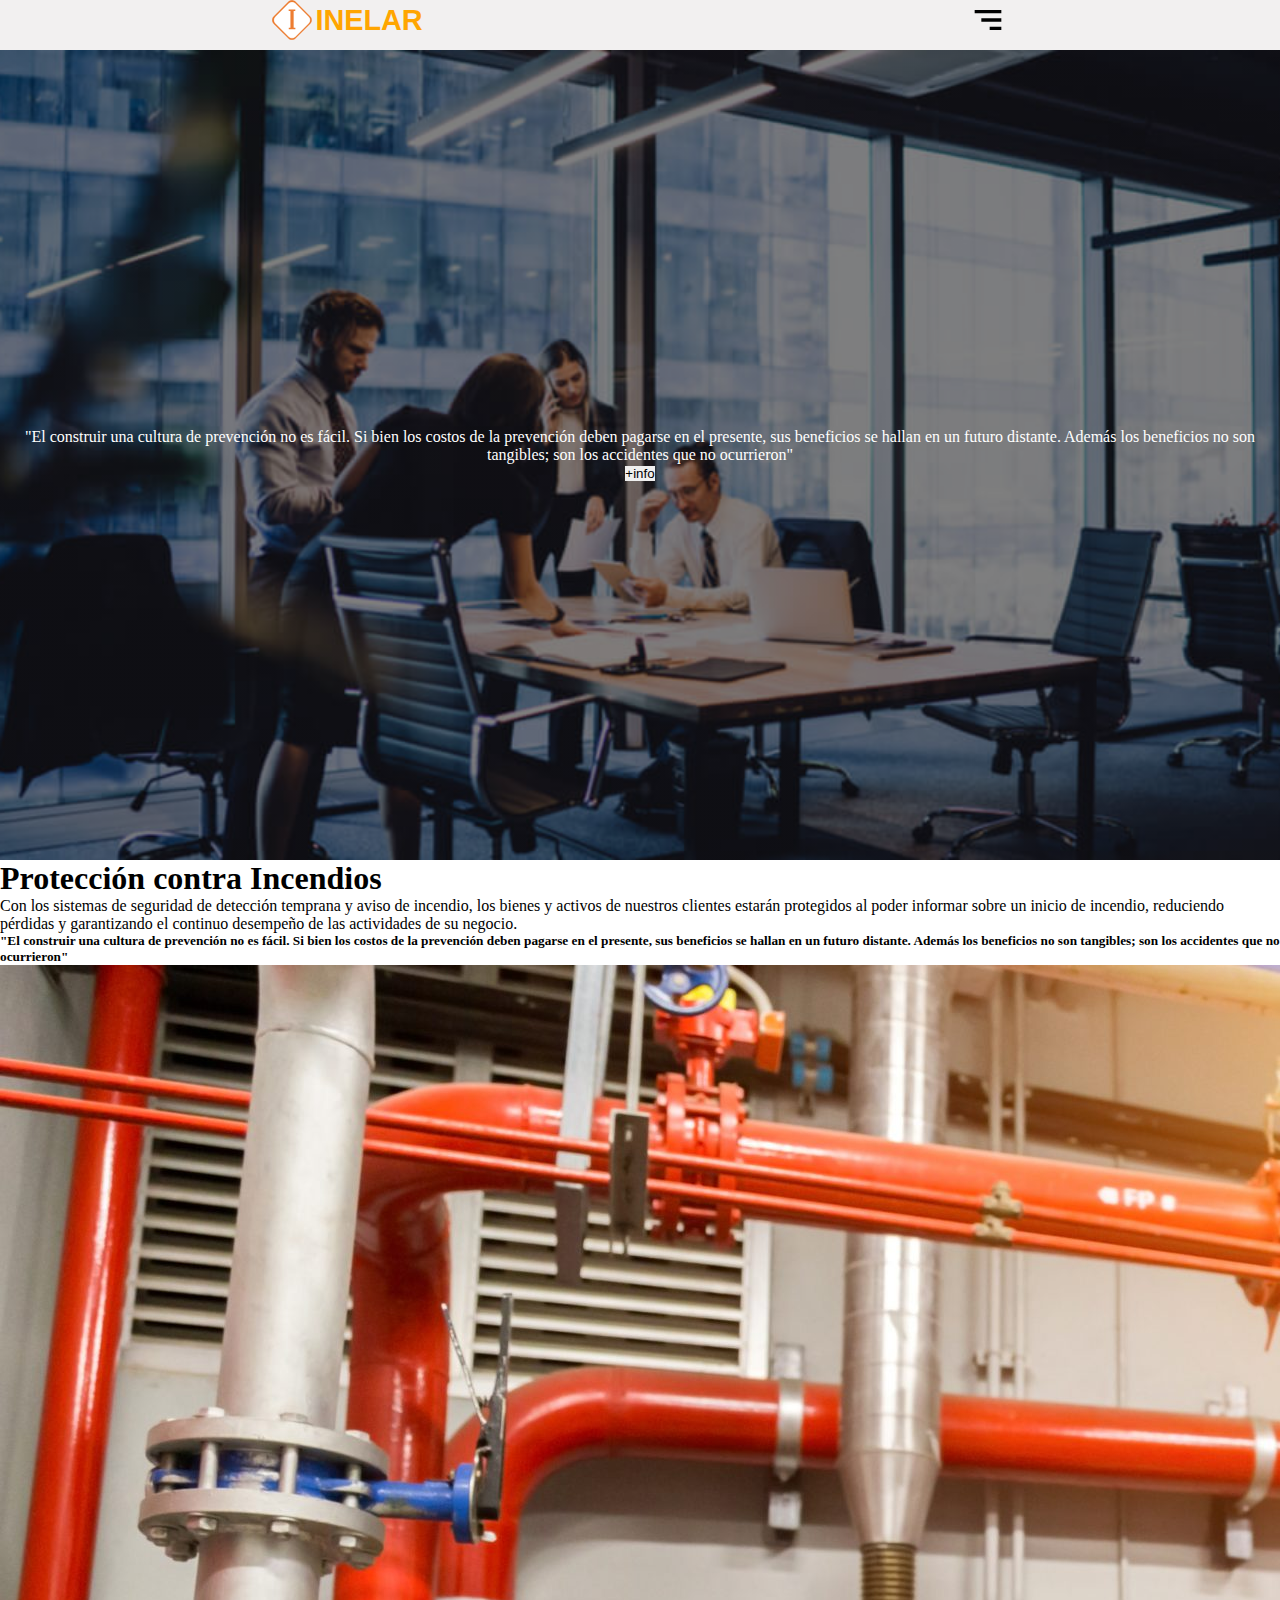
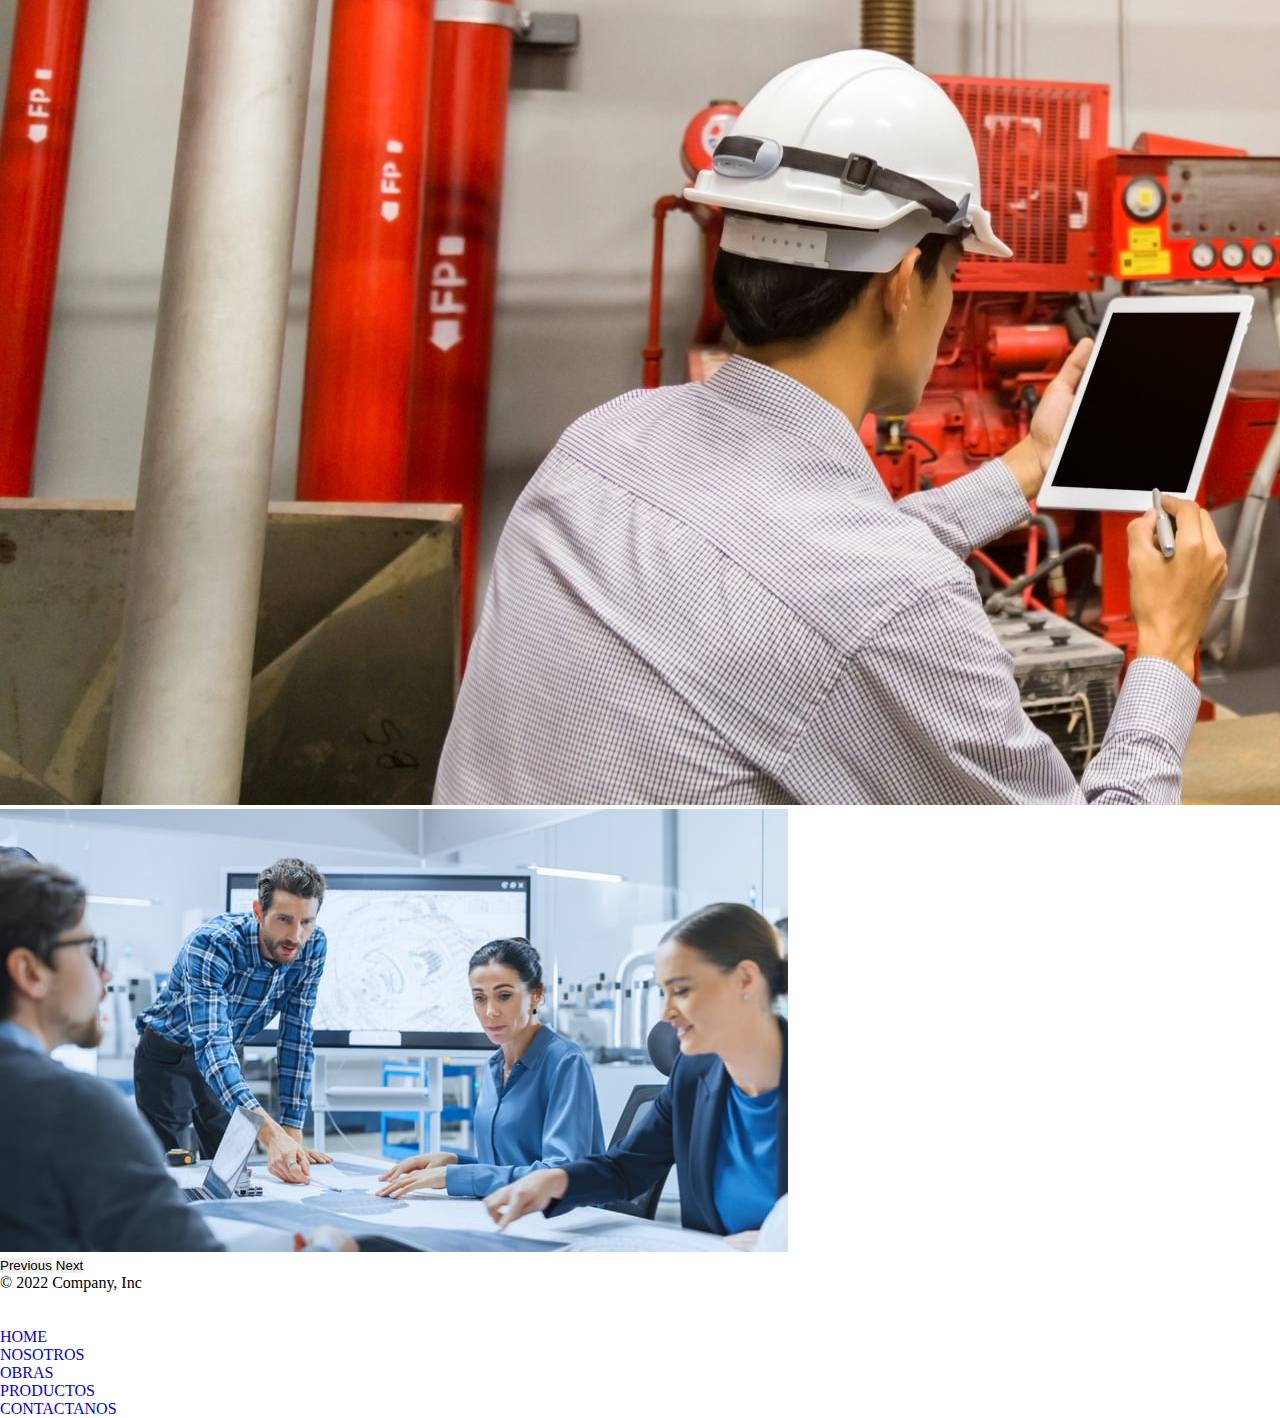
<file: index.html>
<!DOCTYPE html>
<html lang="en">

<head>
    <meta charset="UTF-8">
    <meta http-equiv="X-UA-Compatible" content="IE=edge">
    <meta name="viewport" content="width=device-width, initial-scale=1.0">
    <!-- SEO -->
    <title>Inelar S.R.L</title>
    <meta name="keywords"
        content="Fire detection, sitemas de deteccion de incendios, productos contra incendios, Ingenieria">
    <meta name="description"
        content="Brindamos la mejor seguridad contra incendios del pais, con productos Certifcados">
    <!-- CSS only -->
    <link href="https://cdn.jsdelivr.net/npm/bootstrap@5.2.2/dist/css/bootstrap.min.css" rel="stylesheet"
        integrity="sha384-Zenh87qX5JnK2Jl0vWa8Ck2rdkQ2Bzep5IDxbcnCeuOxjzrPF/et3URy9Bv1WTRi" crossorigin="anonymous">
    <!-- CSS -->
    <link rel="stylesheet" href="./sass/main.css">
</head>

<body>

    <header id="navbar">
        <!-- Logo -->

        <div class="container-logo">
            <div class="logo">
                <img src="./img/Picture1.svg" alt="">
                <a href="./index.html">INELAR</a>
            </div>
        </div>

        <!-- nav -->

        <nav class="paginas">
            <div class="nav-container">
                <label for="menu" class="nav-label">
                    <img src="./assets/menu.svg" class="nav-img" alt="">
                </label>
                <input type="checkbox" id="menu" class="nav-input">
                <div class="nav-menu">
                    <a href="./index.html" class="nav-item">HOME</a>
                    <a href="./pages/nosotros.html" class="nav-item">NOSOTROS</a>
                    <a href="./pages/obras.html" class="nav-item">OBRAS</a>
                    <a href="./pages/productos.html" class="nav-item">PRODUCTOS</a>
                    <a href="./pages/contactanos.html" class="nav-item">CONTACTANOS</a>
                </div>
            </div>
        </nav>

    </header>

    <!-- en esta parte voy a aplicar los grid con bootstrap -->

    <section id="hero">
        <div class="container-fluid text-center">
            <div class="row align-items-end">
                <div class="col">
                    <div class="img-fondo">
                        <div class="texto-img">
                            <p>"El construir una cultura de prevención no es fácil. Si bien los costos de la prevención
                                deben pagarse en el presente, sus beneficios se hallan en un futuro distante. Además los
                                beneficios no son tangibles; son los accidentes que no ocurrieron"</p>
                        </div>
                        <form action="./html/nosotros.html">
                            <button type="button" class="btn btn-warning" style="--bs-btn-padding-y: .25rem; --bs-btn-padding-x: .5rem; --bs-btn-font-size:
                                2rem;">
                                +info
                            </button>
                        </form>
                    </div>
                </div>
            </div>
            <div class="row align-items-start mt-5 mb-5">
                <div class="col-sm-4">
                    <h1 class="text-start">Protección contra Incendios</h1>
                </div>
                <div class="col-sm-8">
                    <p class="text-start">
                        Con los sistemas de seguridad de detección temprana y aviso de incendio, los bienes y activos de
                        nuestros clientes estarán protegidos al poder informar sobre un inicio de incendio, reduciendo
                        pérdidas y garantizando el continuo desempeño de las actividades de su negocio.</p>
                    <h5> "El construir una cultura de prevención no es fácil. Si bien los costos de la prevención deben pagarse en el presente, sus beneficios se hallan en un futuro distante. Además los beneficios no son tangibles; son los accidentes que no ocurrieron"
                    </h5>
                </div>
            </div>
            <div class="row">
                <div class="col">
                    <div id="carouselExampleControls" class="carousel slide" data-bs-ride="carousel">
                        <div class="carousel-inner">
                            <div class="carousel-item active">
                                <img src="./img/Projetos-Montagem-Manutencao-Redes-Hidrantes-Sprinklers.jpeg"" class="
                                    d-block w-100" alt="...">
                            </div>
                            <div class="carousel-item">
                                <img src="./img/internacionalizacion de empresas (1).jpeg" class="d-block w-100"
                                    alt="...">
                            </div>
                        </div>
                        <button class="carousel-control-prev" type="button" data-bs-target="#carouselExampleControls"
                            data-bs-slide="prev">
                            <span class="carousel-control-prev-icon" aria-hidden="true"></span>
                            <span class="visually-hidden">Previous</span>
                        </button>
                        <button class="carousel-control-next" type="button" data-bs-target="#carouselExampleControls"
                            data-bs-slide="next">
                            <span class="carousel-control-next-icon" aria-hidden="true"></span>
                            <span class="visually-hidden">Next</span>
                        </button>
                    </div>
                </div>
            </div>
        </div>
    </section>

    <div class="container">
        <footer class="d-flex flex-wrap justify-content-between align-items-center py-3 my-4 border-top">
            <p class="col-md-4 mb-0 text-muted">© 2022 Company, Inc</p>

            <a href="./index.html"
                class="col-md-4 d-flex align-items-center justify-content-center mb-3 mb-md-0 me-md-auto link-dark text-decoration-none">
                <svg class="bi me-2" width="40" height="32">
                    <use xlink:href=""></use>
                </svg>
            </a>

            <ul class="nav col-md-4 justify-content-end">
                <li class="nav-item"><a href="./index.html" class="nav-link px-2 text-muted">HOME</a></li>
                <li class="nav-item"><a href="./html/obras.html" class="nav-link px-2 text-muted">NOSOTROS</a></li>
                <li class="nav-item"><a href="./html/obras.html" class="nav-link px-2 text-muted">OBRAS</a></li>
                <li class="nav-item"><a href="./html/productos.html" class="nav-link px-2 text-muted">PRODUCTOS</a></li>
                <li class="nav-item"><a href="./html/contactanos.html" class="nav-link px-2 text-muted">CONTACTANOS</a>
                </li>
            </ul>
        </footer>
    </div>

    <!-- JavaScript Bundle with Popper -->
    <script src="https://cdn.jsdelivr.net/npm/bootstrap@5.2.2/dist/js/bootstrap.bundle.min.js"
        integrity="sha384-OERcA2EqjJCMA+/3y+gxIOqMEjwtxJY7qPCqsdltbNJuaOe923+mo//f6V8Qbsw3"
        crossorigin="anonymous"></script>
</body>

</html>
</file>
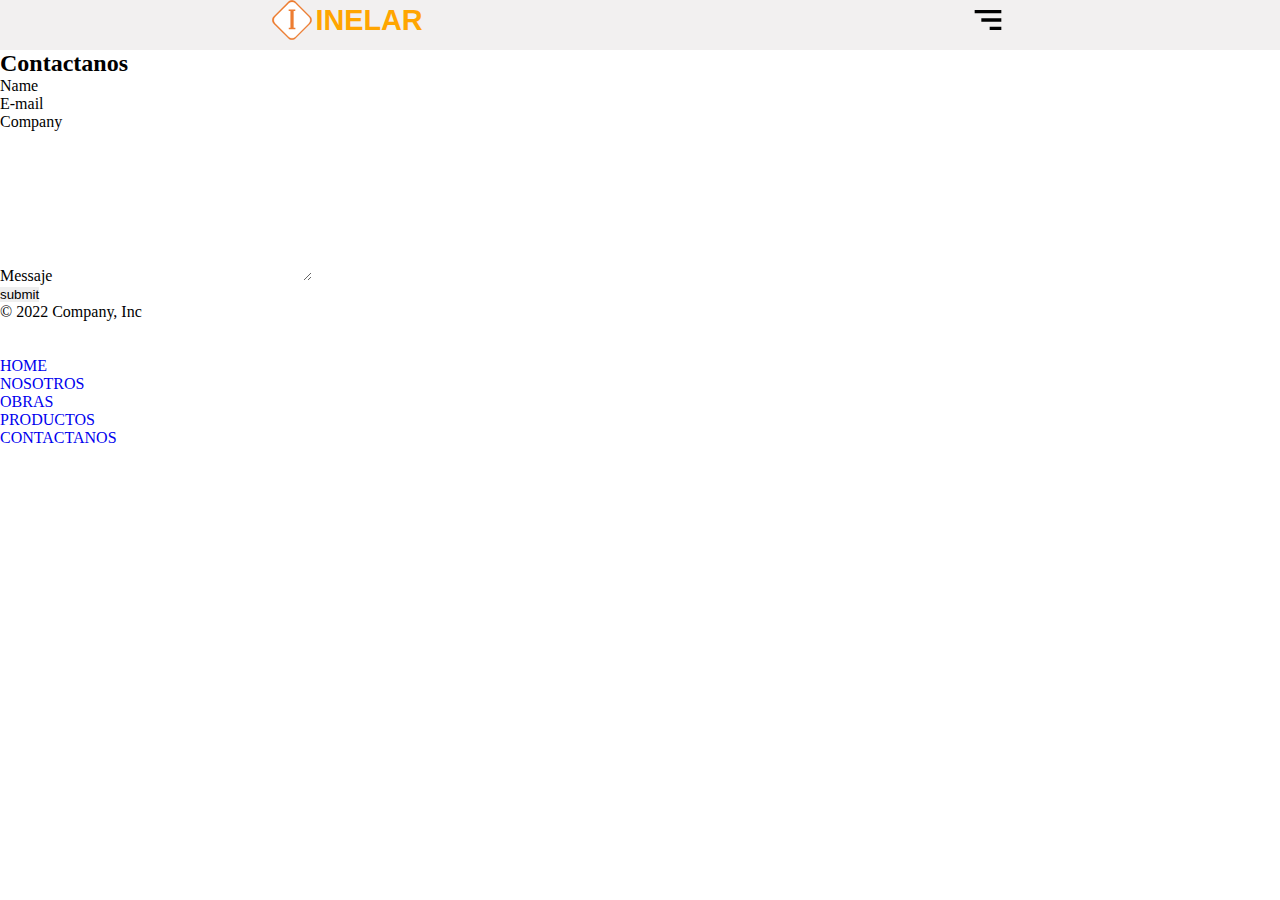
<file: pages/contactanos.html>
<!DOCTYPE html>
<html lang="en">

<head>
    <meta charset="UTF-8">
    <meta http-equiv="X-UA-Compatible" content="IE=edge">
    <meta name="viewport" content="width=device-width, initial-scale=1.0">
    <title>CONTACTANOS</title>
    <!-- CSS only -->
    <link href="https://cdn.jsdelivr.net/npm/bootstrap@5.2.2/dist/css/bootstrap.min.css" rel="stylesheet"
        integrity="sha384-Zenh87qX5JnK2Jl0vWa8Ck2rdkQ2Bzep5IDxbcnCeuOxjzrPF/et3URy9Bv1WTRi" crossorigin="anonymous">
    <!-- CSS -->
    <link rel="stylesheet" href="../sass/main.css">
</head>

<body>
    <!-- en esta seccion del codigo aplique algunos cambios en el header para agregarle unas animaciones y hacer responsive el mismo -->

    <header id="navbar">
        <!-- Logo -->

        <div class="container-logo">
            <div class="logo">
                <img src="../img/Picture1.svg" alt="">
                <a href="./index.html">INELAR</a>
            </div>
        </div>

        <!-- nav -->

        <nav class="paginas">
            <div class="nav-container">
                <label for="menu" class="nav-label">
                    <img src="../assets/menu.svg" class="nav-img" alt="">
                </label>
                <input type="checkbox" id="menu" class="nav-input">
                <div class="nav-menu">
                    <a href="../index.html" class="nav-item">HOME</a>
                    <a href="./nosotros.html" class="nav-item">NOSOTROS</a>
                    <a href="./obras.html" class="nav-item">OBRAS</a>
                    <a href="./productos.html" class="nav-item">PRODUCTOS</a>
                    <a href="./contactanos.html" class="nav-item">CONTACTANOS</a>
                </div>
            </div>
        </nav>

    </header>

    <!-- ahora vamos a implementar el formulario con bootstrap -->

    <div class="container-xl">
        <div class="row align-items-stretch">
            <div class="col bg d-none d-lg-block ">
            </div>
            <div class="col">
                <div class="text-start">
                    <h2 class="fw-bold text-center py-5">Contactanos</h2>
                    <form action="#">
                        <div class="mb-4">
                            <label for="name" class="form-label">Name</label>
                            <input type="text" class="form-control" name="name">
                        </div>
                        <div class="mb-4">
                            <label for="mail" class="form-label">E-mail</label>
                            <input type="email" class="form-control" name="mail" required>
                        </div>
                        <div class="mb-4">
                            <label for="company" class="form-label" >Company</label>
                            <input type="text" class="form-control" name="company">
                        </div>
                        <div class="mb-4">
                            <label for="messaje" class="form-label">Messaje</label>
                            <textarea name="multi" class="form-control" id="messaje" cols="30" rows="10"></textarea>
                        </div>
                        <div class="d-grid">
                            <button type="submit" class="btn btn-primary">submit</button>
                        </div>
                    </form>
                </div>
            </div>
        </div>
    </div>

  <!--   <section id="formulario">
        <div class="img-form">
            <img src="../img/internacionalizacion de empresas (1).jpeg" alt="">
        </div>
        <div class="formulario">
            <form action="">
                <div class="name">
                    <label for="name">Name</label>
                    <input type="text" name="" id="name">
                </div>
                <div class="mail">
                    <label for="mail">E-mail</label>
                    <input type="email" name="" id="mail" required>
                </div>
                <div class="company">
                    <label for="company">Company</label>
                    <input type="text" name="" id="company">
                </div>
                <div class="subject">
                    <label for="subject">Subject</label>
                    <input type="text" name="" id="subject">
                </div>
                <div class="messaje">
                    <label for="messaje">Messaje</label>
                    <textarea name="multi" id="messaje" cols="30" rows="10"></textarea>
                </div>
            </form>
        </div>
    </section> -->

    <div class="container">
        <footer class="d-flex flex-wrap justify-content-between align-items-center py-3 my-4 border-top">
            <p class="col-md-4 mb-0 text-muted">© 2022 Company, Inc</p>

            <a href="./index.html"
                class="col-md-4 d-flex align-items-center justify-content-center mb-3 mb-md-0 me-md-auto link-dark text-decoration-none">
                <svg class="bi me-2" width="40" height="32">
                    <use xlink:href=""></use>
                </svg>
            </a>

            <ul class="nav col-md-4 justify-content-end">
                <li class="nav-item"><a href="../index.html" class="nav-link px-2 text-muted">HOME</a></li>
                <li class="nav-item"><a href="./obras.html" class="nav-link px-2 text-muted">NOSOTROS</a></li>
                <li class="nav-item"><a href="./obras.html" class="nav-link px-2 text-muted">OBRAS</a></li>
                <li class="nav-item"><a href="./productos.html" class="nav-link px-2 text-muted">PRODUCTOS</a></li>
                <li class="nav-item"><a href="./contactanos.html" class="nav-link px-2 text-muted">CONTACTANOS</a></li>
            </ul>
        </footer>
    </div>

    <!-- JavaScript Bundle with Popper -->
    <script src="https://cdn.jsdelivr.net/npm/bootstrap@5.2.2/dist/js/bootstrap.bundle.min.js"
        integrity="sha384-OERcA2EqjJCMA+/3y+gxIOqMEjwtxJY7qPCqsdltbNJuaOe923+mo//f6V8Qbsw3"
        crossorigin="anonymous"></script>

</body>

</html>
</file>
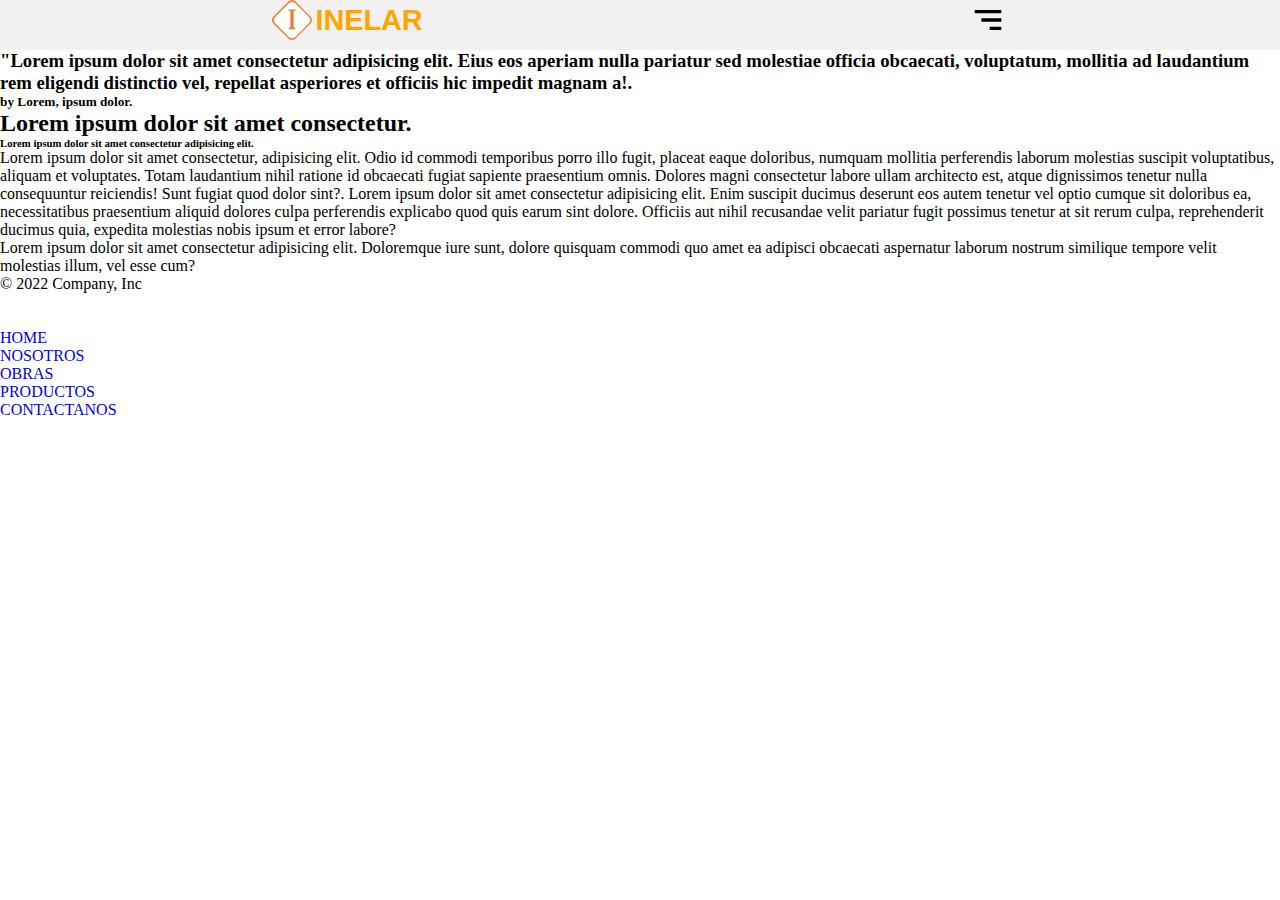
<file: pages/nosotros.html>
<!DOCTYPE html>
<html lang="en">

<head>
    <meta charset="UTF-8">
    <meta http-equiv="X-UA-Compatible" content="IE=edge">
    <meta name="viewport" content="width=device-width, initial-scale=1.0">
    <title>NOSOTROS</title>
    <!-- CSS only -->
    <link href="https://cdn.jsdelivr.net/npm/bootstrap@5.2.2/dist/css/bootstrap.min.css" rel="stylesheet"
        integrity="sha384-Zenh87qX5JnK2Jl0vWa8Ck2rdkQ2Bzep5IDxbcnCeuOxjzrPF/et3URy9Bv1WTRi" crossorigin="anonymous">
    <!-- CSS -->
    <link rel="stylesheet" href="../sass/main.css">
</head>

<body>
    <!-- en esta seccion del codigo aplique algunos cambios en el header para agregarle unas animaciones y hacer responsive el mismo -->

    <header id="navbar">
        <!-- Logo -->

        <div class="container-logo">
            <div class="logo">
                <img src="../img/Picture1.svg" alt="">
                <a href="../index.html">INELAR</a>
            </div>
        </div>

        <!-- nav -->

        <nav class="paginas">
            <div class="nav-container">
                <label for="menu" class="nav-label">
                    <img src="../assets/menu.svg" class="nav-img" alt="">
                </label>
                <input type="checkbox" id="menu" class="nav-input">
                <div class="nav-menu">
                    <a href="../index.html" class="nav-item">HOME</a>
                    <a href="./nosotros.html" class="nav-item">NOSOTROS</a>
                    <a href="./obras.html" class="nav-item">OBRAS</a>
                    <a href="./productos.html" class="nav-item">PRODUCTOS</a>
                    <a href="./contactanos.html" class="nav-item">CONTACTANOS</a>
                </div>
            </div>
        </nav>

    </header>
    <!-- en esta seccion voy a colocar temas relacionados con la empresa -->

    <section id="contenido-nosotros">
        <div class="container">
            <h3>"Lorem ipsum dolor sit amet consectetur adipisicing elit. Eius eos aperiam nulla pariatur sed molestiae
                officia obcaecati, voluptatum, mollitia ad laudantium rem eligendi distinctio vel, repellat asperiores
                et officiis hic impedit magnam a!.
                <h5>by Lorem, ipsum dolor.</h5>
            </h3>
        </div>
        <div class="nosotros">
            <div class="texto-centrado">
                <h2>Lorem ipsum dolor sit amet consectetur.
                </h2>
                <h6>Lorem ipsum dolor sit amet consectetur adipisicing elit.</h6>
            </div>
            <div class="texto">
                <p>Lorem ipsum dolor sit amet consectetur, adipisicing elit. Odio id commodi temporibus porro illo
                    fugit, placeat eaque doloribus, numquam mollitia perferendis laborum molestias suscipit
                    voluptatibus, aliquam et voluptates. Totam laudantium nihil ratione id obcaecati fugiat sapiente
                    praesentium omnis. Dolores magni consectetur labore ullam architecto est, atque dignissimos tenetur
                    nulla consequuntur reiciendis! Sunt fugiat quod dolor sint?. Lorem ipsum dolor sit amet consectetur
                    adipisicing elit. Enim suscipit ducimus deserunt eos autem tenetur vel optio cumque sit doloribus
                    ea, necessitatibus praesentium aliquid dolores culpa perferendis explicabo quod quis earum sint
                    dolore. Officiis aut nihil recusandae velit pariatur fugit possimus tenetur at sit rerum culpa,
                    reprehenderit ducimus quia, expedita molestias nobis ipsum et error labore?</p>
                <p>Lorem ipsum dolor sit amet consectetur adipisicing elit. Doloremque iure sunt, dolore quisquam
                    commodi
                    quo amet ea adipisci obcaecati aspernatur laborum nostrum similique tempore velit molestias illum,
                    vel
                    esse cum?</p>
            </div>
    </section>

    <!-- footer -->
    <div class="container">
        <footer class="d-flex flex-wrap justify-content-between align-items-center py-3 my-4 border-top">
            <p class="col-md-4 mb-0 text-muted">© 2022 Company, Inc</p>

            <a href="./index.html"
                class="col-md-4 d-flex align-items-center justify-content-center mb-3 mb-md-0 me-md-auto link-dark text-decoration-none">
                <svg class="bi me-2" width="40" height="32">
                    <use xlink:href=""></use>
                </svg>
            </a>

            <ul class="nav col-md-4 justify-content-end">
                <li class="nav-item"><a href="./index.html" class="nav-link px-2 text-muted">HOME</a></li>
                <li class="nav-item"><a href="./html/obras.html" class="nav-link px-2 text-muted">NOSOTROS</a></li>
                <li class="nav-item"><a href="./html/obras.html" class="nav-link px-2 text-muted">OBRAS</a></li>
                <li class="nav-item"><a href="./html/productos.html" class="nav-link px-2 text-muted">PRODUCTOS</a></li>
                <li class="nav-item"><a href="./html/contactanos.html" class="nav-link px-2 text-muted">CONTACTANOS</a></li>
            </ul>
        </footer>
    </div>

    <!-- JavaScript Bundle with Popper -->
    <script src="https://cdn.jsdelivr.net/npm/bootstrap@5.2.2/dist/js/bootstrap.bundle.min.js"
        integrity="sha384-OERcA2EqjJCMA+/3y+gxIOqMEjwtxJY7qPCqsdltbNJuaOe923+mo//f6V8Qbsw3"
        crossorigin="anonymous"></script>
</body>

</html>
</file>
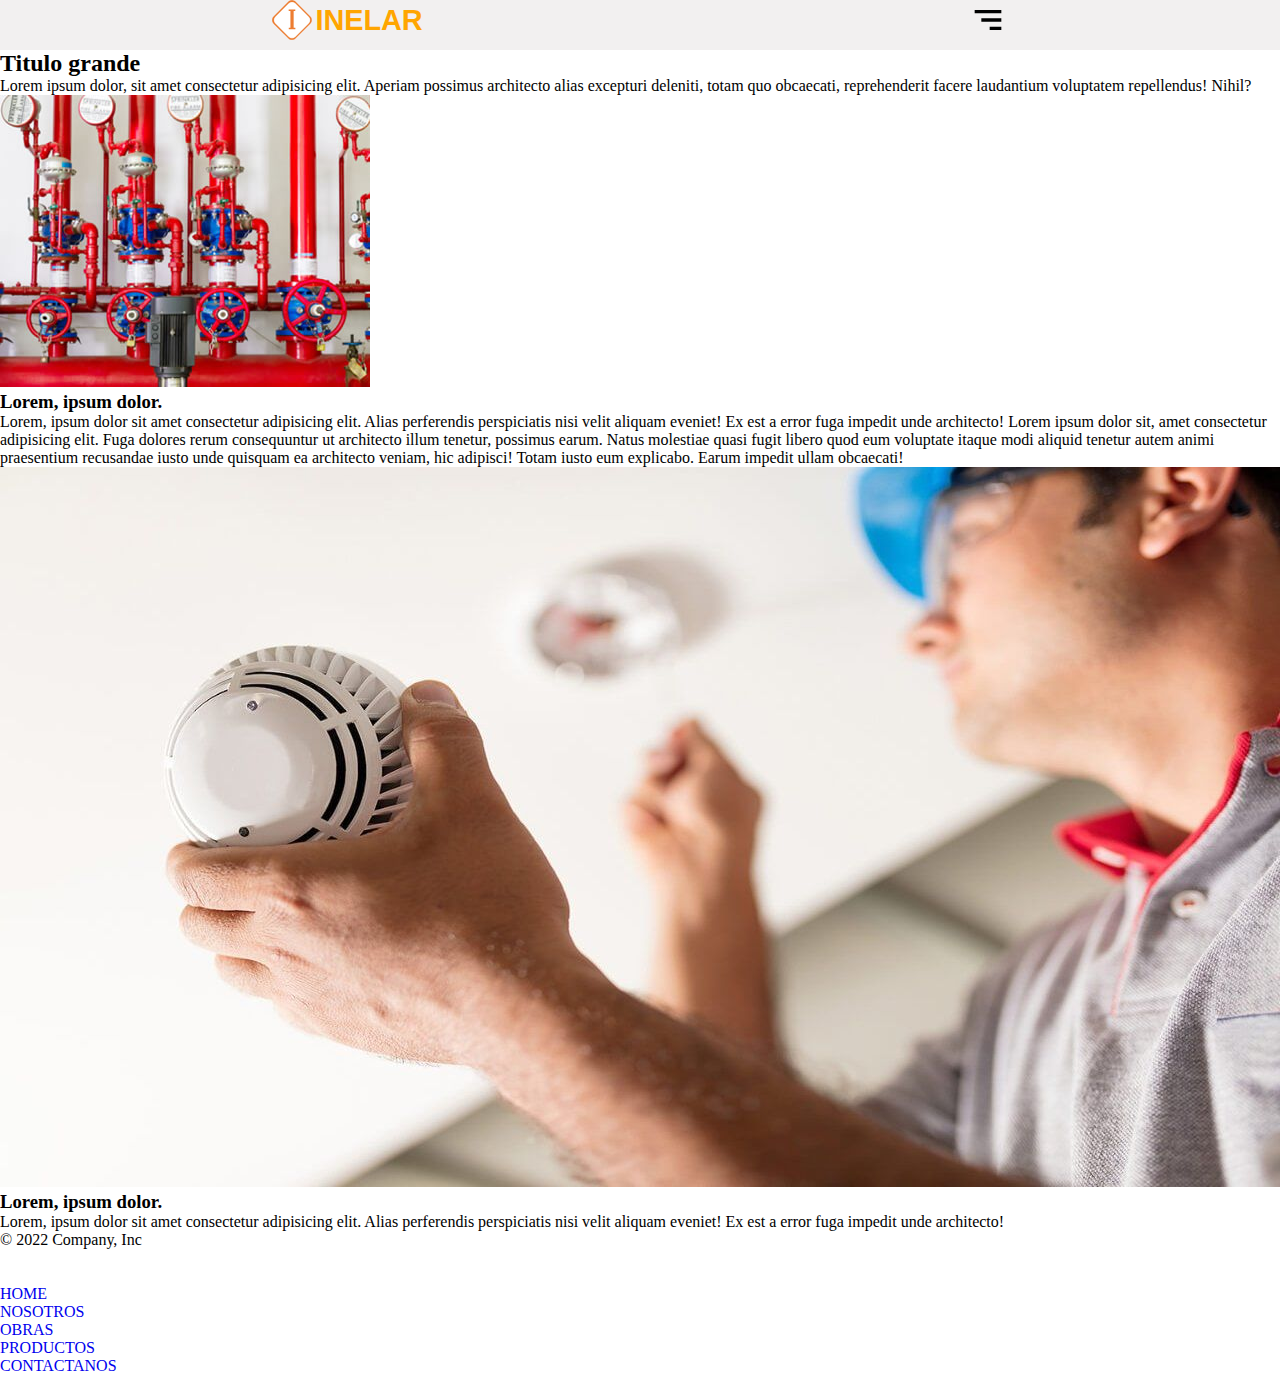
<file: pages/obras.html>
<!DOCTYPE html>
<html lang="en">

<head>
    <meta charset="UTF-8">
    <meta http-equiv="X-UA-Compatible" content="IE=edge">
    <meta name="viewport" content="width=device-width, initial-scale=1.0">
    <title>OBRAS</title>
    <!-- CSS only -->
    <link href="https://cdn.jsdelivr.net/npm/bootstrap@5.2.2/dist/css/bootstrap.min.css" rel="stylesheet"
        integrity="sha384-Zenh87qX5JnK2Jl0vWa8Ck2rdkQ2Bzep5IDxbcnCeuOxjzrPF/et3URy9Bv1WTRi" crossorigin="anonymous">
    <!-- CSS -->
    <link rel="stylesheet" href="../sass/main.css">
</head>

<body>
    <!-- en esta seccion del codigo aplique algunos cambios en el header para agregarle unas animaciones y hacer responsive el mismo -->

    <header id="navbar">
        <!-- Logo -->

        <div class="container-logo">
            <div class="logo">
                <img src="../img/Picture1.svg" alt="">
                <a href="../index.html">INELAR</a>
            </div>
        </div>

        <!-- nav -->

        <nav class="paginas">
            <div class="nav-container">
                <label for="menu" class="nav-label">
                    <img src="../assets/menu.svg" class="nav-img" alt="">
                </label>
                <input type="checkbox" id="menu" class="nav-input">
                <div class="nav-menu">
                    <a href="../index.html" class="nav-item">HOME</a>
                    <a href="./nosotros.html" class="nav-item">NOSOTROS</a>
                    <a href="./obras.html" class="nav-item">OBRAS</a>
                    <a href="./productos.html" class="nav-item">PRODUCTOS</a>
                    <a href="./contactanos.html" class="nav-item">CONTACTANOS</a>
                </div>
            </div>
        </nav>

    </header>

    <!-- en esta seccion modificare mi hero para poder meterle animacones y hacerlo responsive -->

    <section id="obras">
        <div class="container">
            <div class="texto">
                <h2>Titulo grande</h2>
                <p>Lorem ipsum dolor, sit amet consectetur adipisicing elit. Aperiam possimus architecto alias excepturi
                    deleniti, totam quo obcaecati, reprehenderit facere laudantium voluptatem repellendus! Nihil?</p>
            </div>
        </div>

    </section>
    <section id="cartas">
        <div class="obra">
            <a href="./productos.html"><img src="../img/bannerexecucao-1.jpeg" alt=""></a>
            <div class="texto-obras">
                <h3>Lorem, ipsum dolor.</h3>
                <p>Lorem, ipsum dolor sit amet consectetur adipisicing elit. Alias perferendis perspiciatis nisi velit
                    aliquam eveniet! Ex est a error fuga impedit unde architecto! Lorem ipsum dolor sit, amet
                    consectetur adipisicing elit. Fuga dolores rerum consequuntur ut architecto illum tenetur, possimus
                    earum. Natus molestiae quasi fugit libero quod eum voluptate itaque modi aliquid tenetur autem animi
                    praesentium recusandae iusto unde quisquam ea architecto veniam, hic adipisci! Totam iusto eum
                    explicabo. Earum impedit ullam obcaecati!</p>
            </div>
        </div>
        <div class="obra">
            <a href="./productos.html"><img src="../img/detectores-de-humo.jpeg" alt=""></a>
            <div class="texto-obras">
                <h3>Lorem, ipsum dolor.</h3>
                <p>Lorem, ipsum dolor sit amet consectetur adipisicing elit. Alias perferendis perspiciatis nisi velit
                    aliquam eveniet! Ex est a error fuga impedit unde architecto!</p>
            </div>
        </div>
    </section>

    <!-- en esta seccion voy a mejorar mi footer para hacerlo responsive -->

    <div class="container">
        <footer class="d-flex flex-wrap justify-content-between align-items-center py-3 my-4 border-top">
            <p class="col-md-4 mb-0 text-muted">© 2022 Company, Inc</p>

            <a href="./index.html"
                class="col-md-4 d-flex align-items-center justify-content-center mb-3 mb-md-0 me-md-auto link-dark text-decoration-none">
                <svg class="bi me-2" width="40" height="32">
                    <use xlink:href=""></use>
                </svg>
            </a>

            <ul class="nav col-md-4 justify-content-end">
                <li class="nav-item"><a href="./index.html" class="nav-link px-2 text-muted">HOME</a></li>
                <li class="nav-item"><a href="./html/obras.html" class="nav-link px-2 text-muted">NOSOTROS</a></li>
                <li class="nav-item"><a href="./html/obras.html" class="nav-link px-2 text-muted">OBRAS</a></li>
                <li class="nav-item"><a href="./html/productos.html" class="nav-link px-2 text-muted">PRODUCTOS</a></li>
                <li class="nav-item"><a href="./html/contactanos.html" class="nav-link px-2 text-muted">CONTACTANOS</a></li>
            </ul>
        </footer>
    </div>
 <!-- JavaScript Bundle with Popper -->
 <script src="https://cdn.jsdelivr.net/npm/bootstrap@5.2.2/dist/js/bootstrap.bundle.min.js"
 integrity="sha384-OERcA2EqjJCMA+/3y+gxIOqMEjwtxJY7qPCqsdltbNJuaOe923+mo//f6V8Qbsw3"
 crossorigin="anonymous"></script>
</body>

</html>
</file>
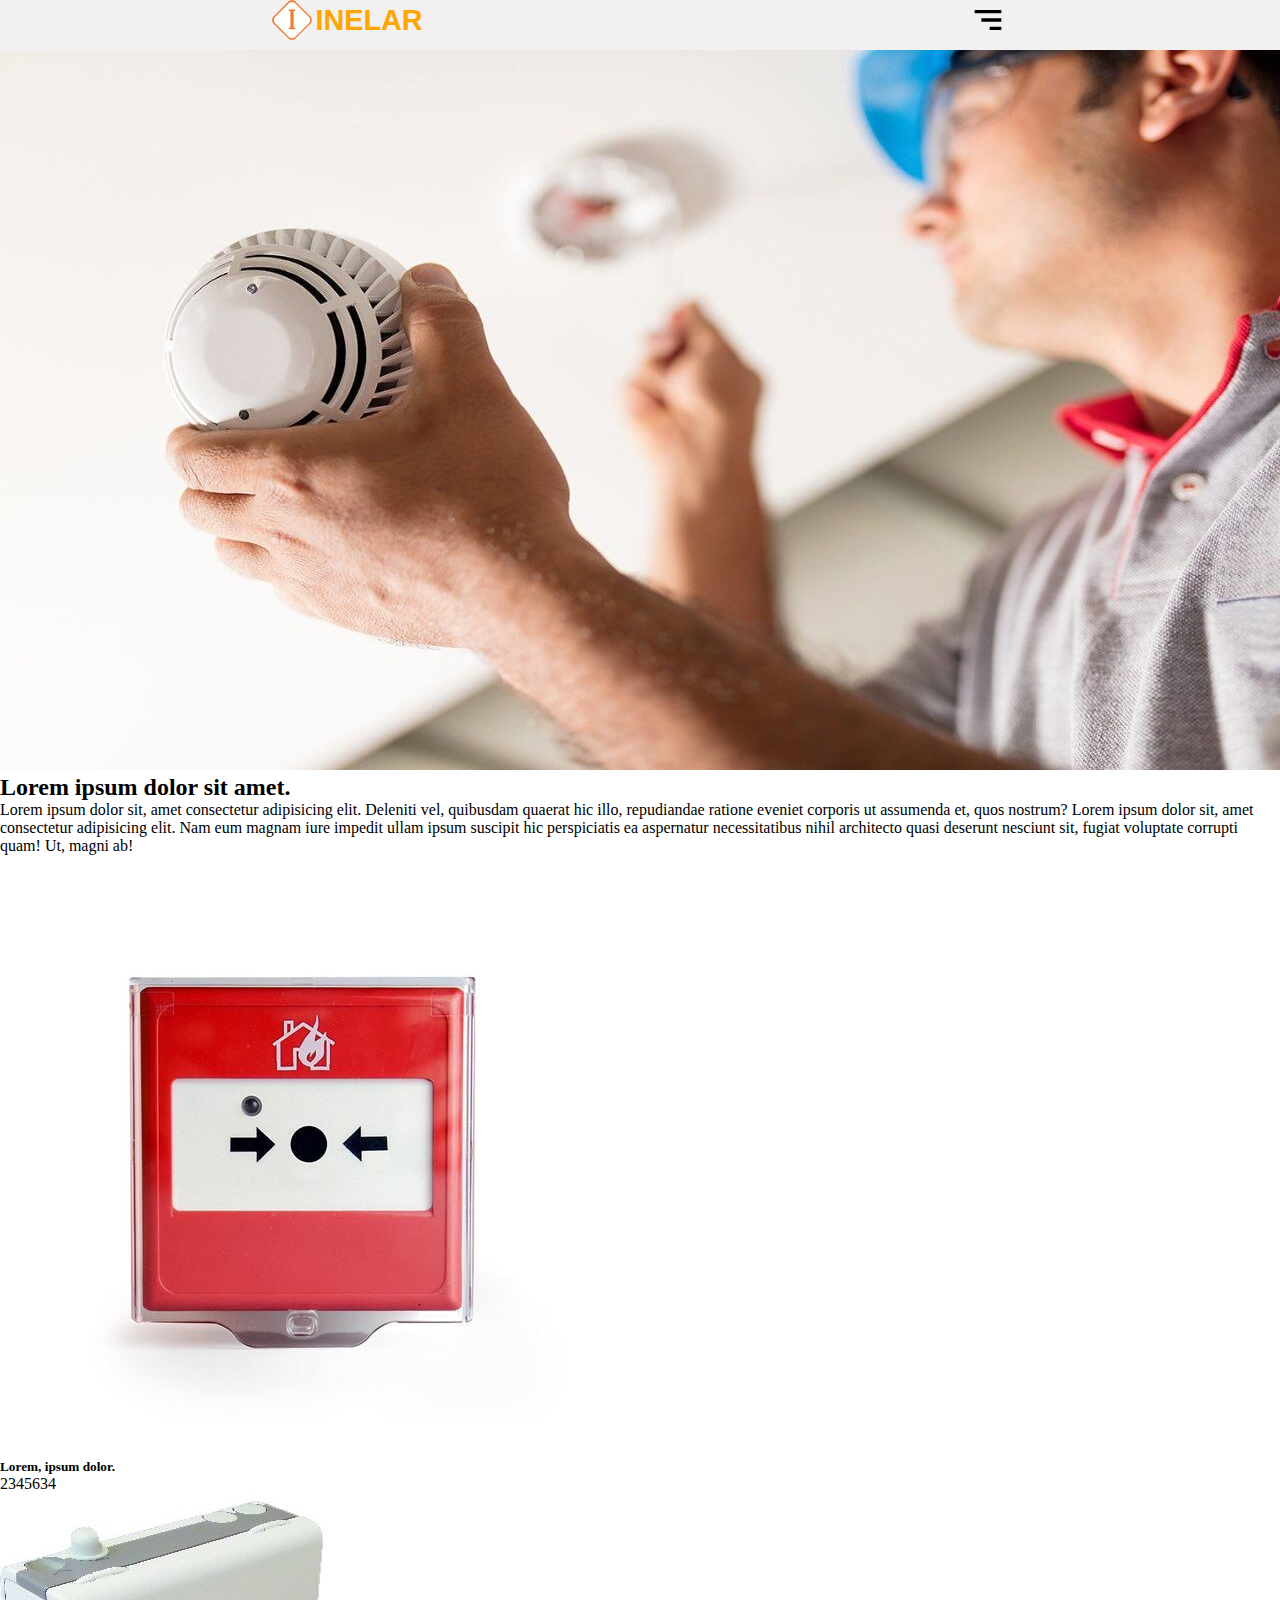
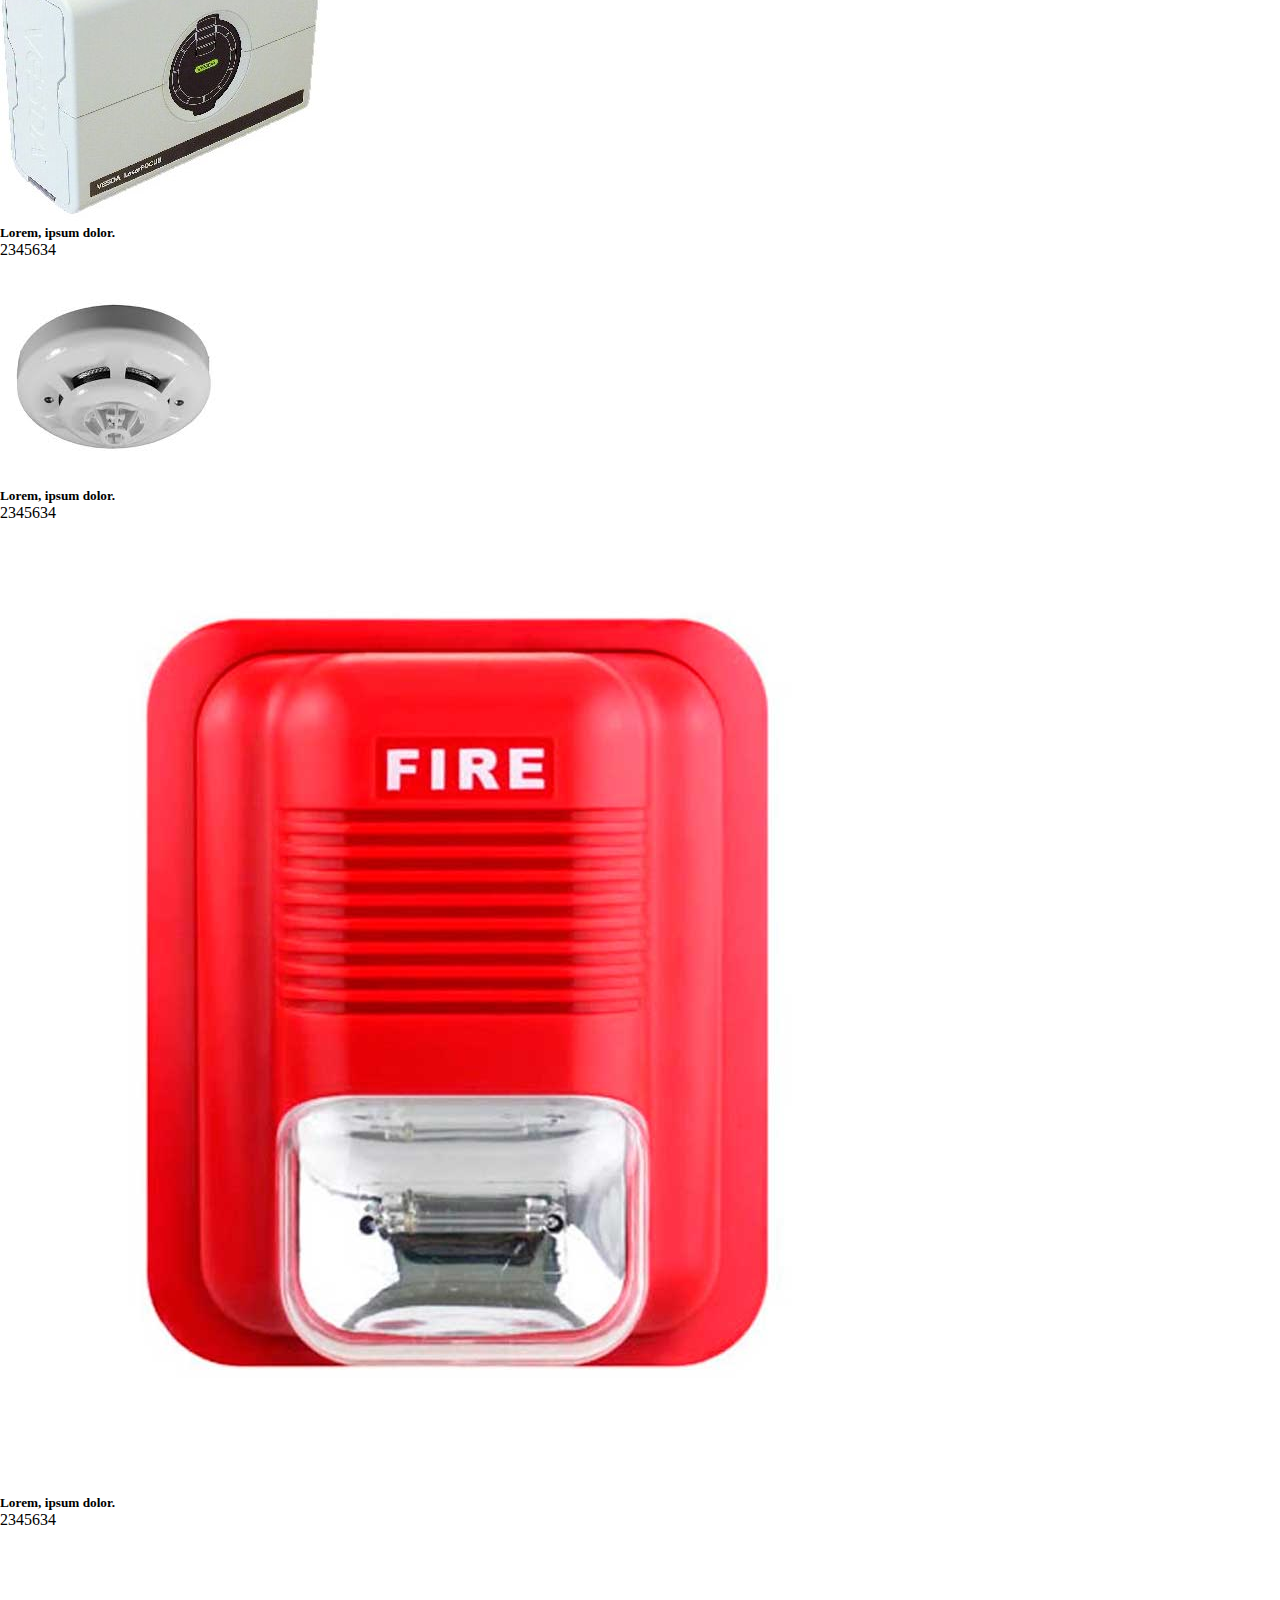
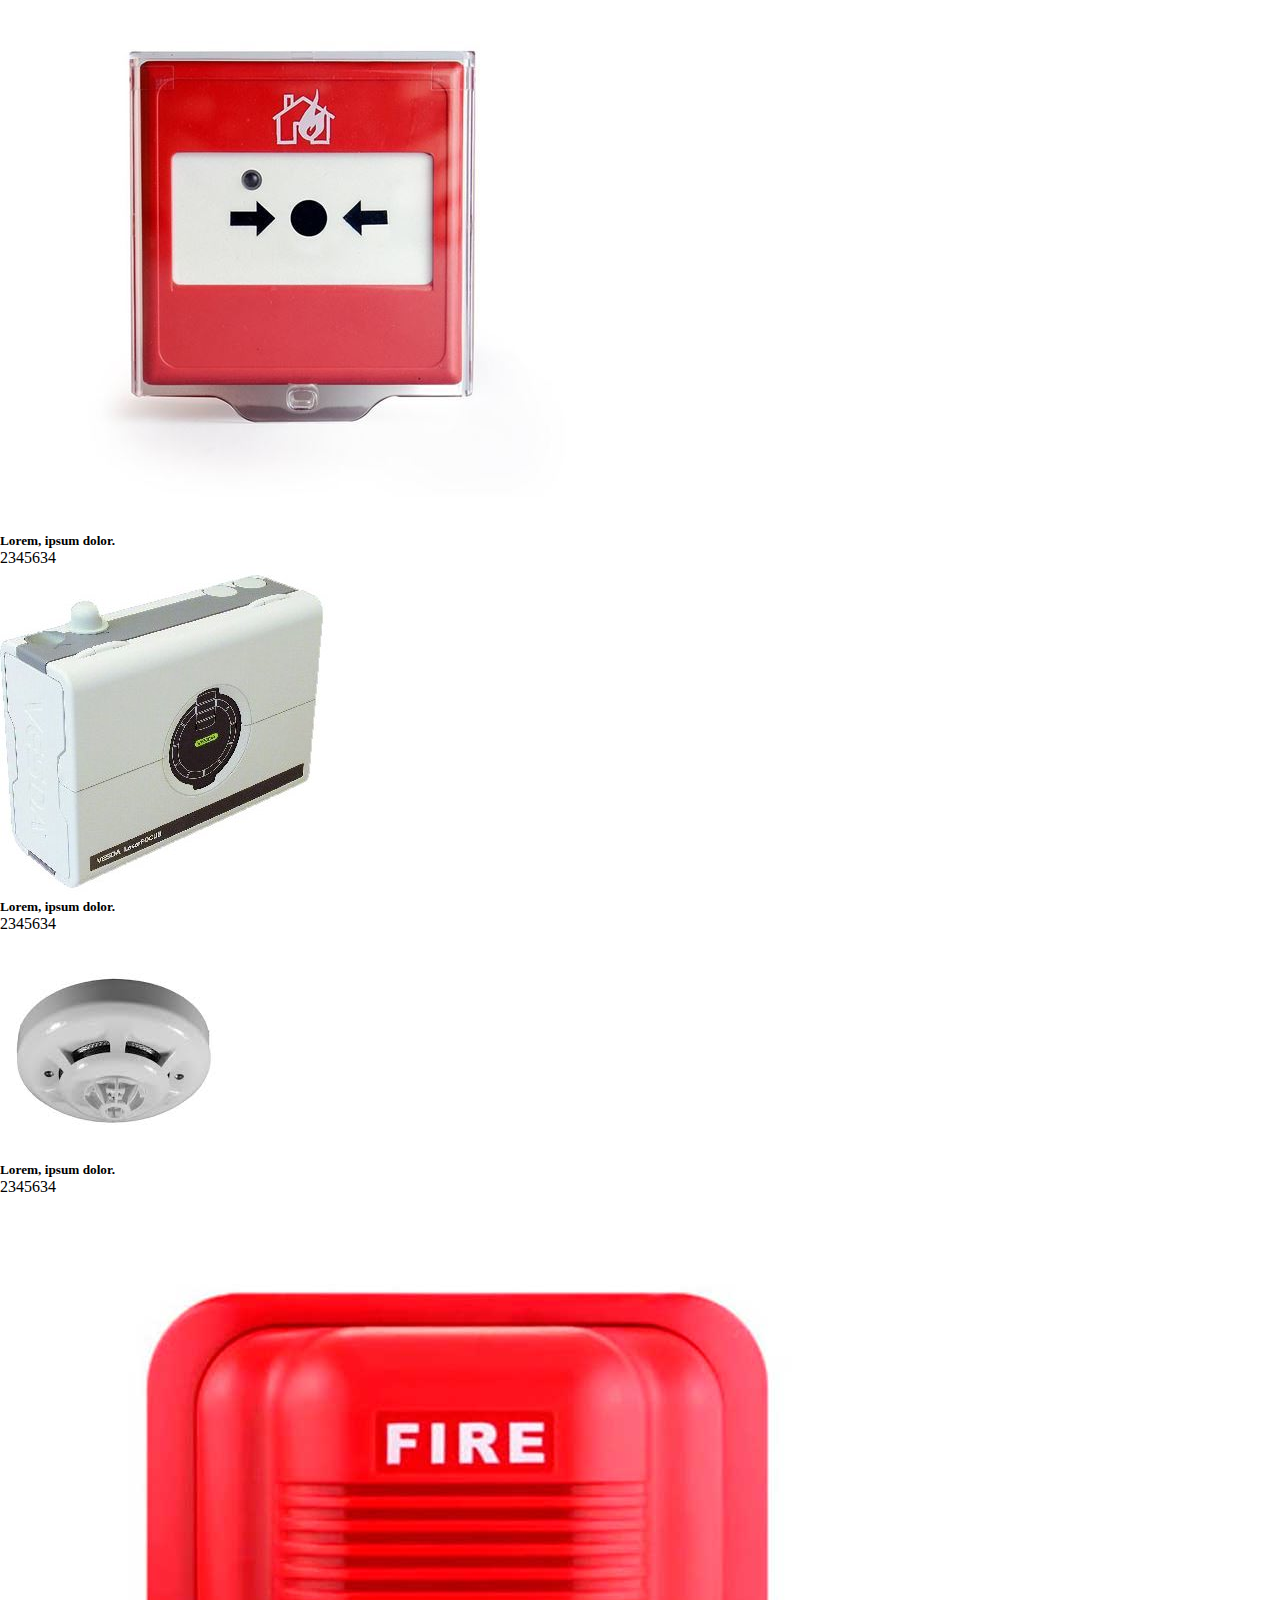
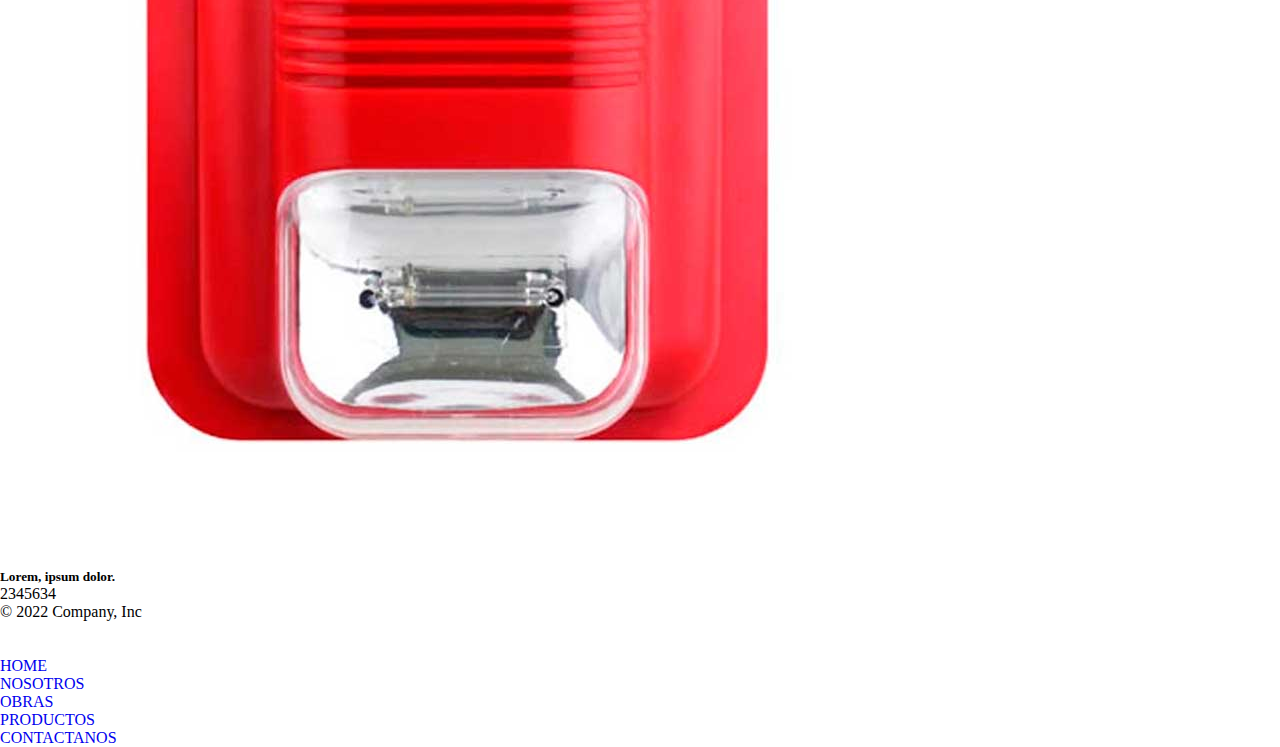
<file: pages/productos.html>
<!DOCTYPE html>
<html lang="en">

<head>
    <meta charset="UTF-8">
    <meta http-equiv="X-UA-Compatible" content="IE=edge">
    <meta name="viewport" content="width=device-width, initial-scale=1.0">
    <title>PRODUCTOS</title>
    <!-- CSS only -->
    <link href="https://cdn.jsdelivr.net/npm/bootstrap@5.2.2/dist/css/bootstrap.min.css" rel="stylesheet"
        integrity="sha384-Zenh87qX5JnK2Jl0vWa8Ck2rdkQ2Bzep5IDxbcnCeuOxjzrPF/et3URy9Bv1WTRi" crossorigin="anonymous">
    <!-- CSS -->
    <link rel="stylesheet" href="../sass/main.css">
</head>

<body>
    <!-- en esta seccion del codigo aplique algunos cambios en el header para agregarle unas animaciones y hacer responsive el mismo -->

    <header id="navbar">
        <!-- Logo -->

        <div class="container-logo">
            <div class="logo">
                <img src="../img/Picture1.svg" alt="">
                <a href="../index.html">INELAR</a>
            </div>
        </div>

        <!-- nav -->

        <nav class="paginas">
            <div class="nav-container">
                <label for="menu" class="nav-label">
                    <img src="../assets/menu.svg" class="nav-img" alt="">
                </label>
                <input type="checkbox" id="menu" class="nav-input">
                <div class="nav-menu">
                    <a href="../index.html" class="nav-item">HOME</a>
                    <a href="./nosotros.html" class="nav-item">NOSOTROS</a>
                    <a href="./obras.html" class="nav-item">OBRAS</a>
                    <a href="./productos.html" class="nav-item">PRODUCTOS</a>
                    <a href="./contactanos.html" class="nav-item">CONTACTANOS</a>
                </div>
            </div>
        </nav>

    </header>

    <section id="productos">
        <div class="contenedor">
            <div>
                <img src="../img/detectores-de-humo.jpeg" alt="">
            </div>
            <div class="texto-contenedor">
                <h2>Lorem ipsum dolor sit amet.</h2>
                <p>Lorem ipsum dolor sit, amet consectetur adipisicing elit. Deleniti vel, quibusdam quaerat hic illo,
                    repudiandae ratione eveniet corporis ut assumenda et, quos nostrum? Lorem ipsum dolor sit, amet
                    consectetur adipisicing elit. Nam eum magnam iure impedit ullam ipsum suscipit hic perspiciatis ea
                    aspernatur necessitatibus nihil architecto quasi deserunt nesciunt sit, fugiat voluptate corrupti
                    quam! Ut, magni ab!</p>
            </div>
        </div>

        <div class="productos">
            <div>
                <img src="../img/avisador manual.jpeg" alt="">
                <h5> Lorem, ipsum dolor.</h5>
                <p>2345634</p>
            </div>

            <div>
                <img src="../img/vesda.jpeg" alt="">
                <h5> Lorem, ipsum dolor.</h5>
                <p>2345634</p>
            </div>

            <div>
                <img src="../img/detector de temperatura.jpeg" alt="">
                <h5> Lorem, ipsum dolor.</h5>
                <p>2345634</p>
            </div>

            <div>
                <img src="../img/SIR-INCENDIO.jpeg" alt="">
                <h5> Lorem, ipsum dolor.</h5>
                <p>2345634</p>
            </div>

            <div>
                <img src="../img/avisador manual.jpeg" alt="">
                <h5> Lorem, ipsum dolor.</h5>
                <p>2345634</p>
            </div>

            <div>
                <img src="../img/vesda.jpeg" alt="">
                <h5> Lorem, ipsum dolor.</h5>
                <p>2345634</p>
            </div>

            <div>
                <img src="../img/detector de temperatura.jpeg" alt="">
                <h5> Lorem, ipsum dolor.</h5>
                <p>2345634</p>
            </div>

            <div>
                <img src="../img/SIR-INCENDIO.jpeg" alt="">
                <h5> Lorem, ipsum dolor.</h5>
                <p>2345634</p>
            </div>

        </div>
    </section>


    <div class="container">
        <footer class="d-flex flex-wrap justify-content-between align-items-center py-3 my-4 border-top">
            <p class="col-md-4 mb-0 text-muted">© 2022 Company, Inc</p>

            <a href="./index.html"
                class="col-md-4 d-flex align-items-center justify-content-center mb-3 mb-md-0 me-md-auto link-dark text-decoration-none">
                <svg class="bi me-2" width="40" height="32">
                    <use xlink:href=""></use>
                </svg>
            </a>

            <ul class="nav col-md-4 justify-content-end">
                <li class="nav-item"><a href="../index.html" class="nav-link px-2 text-muted">HOME</a></li>
                <li class="nav-item"><a href="./obras.html" class="nav-link px-2 text-muted">NOSOTROS</a></li>
                <li class="nav-item"><a href="./obras.html" class="nav-link px-2 text-muted">OBRAS</a></li>
                <li class="nav-item"><a href="./productos.html" class="nav-link px-2 text-muted">PRODUCTOS</a></li>
                <li class="nav-item"><a href="./html/contactanos.html" class="nav-link px-2 text-muted">CONTACTANOS</a></li>
            </ul>
        </footer>
    </div>

    <!-- JavaScript Bundle with Popper -->
    <script src="https://cdn.jsdelivr.net/npm/bootstrap@5.2.2/dist/js/bootstrap.bundle.min.js"
        integrity="sha384-OERcA2EqjJCMA+/3y+gxIOqMEjwtxJY7qPCqsdltbNJuaOe923+mo//f6V8Qbsw3"
        crossorigin="anonymous"></script>
</body>
<!-- arreglar la falla de los links en las distintas -->
</html>
</file>
<file: sass/main.css>
/* logo */
/* menu hamburguesa */
/* barra de navegacion */
/* color vars */
/* size vars */
* {
  margin: 0;
  padding: 0;
  list-style: none;
  text-decoration: none;
  border: none;
  outline: none;
}

#navbar {
  width: auto;
  height: 50px;
  background: rgb(242, 240, 240);
  display: flex;
  flex-direction: row;
  justify-content: space-around;
}
#navbar .container-logo {
  width: -webkit-fit-content;
  width: -moz-fit-content;
  width: fit-content;
  height: -webkit-fit-content;
  height: -moz-fit-content;
  height: fit-content;
}
#navbar .container-logo .logo {
  width: -webkit-fit-content;
  width: -moz-fit-content;
  width: fit-content;
  height: -webkit-fit-content;
  height: -moz-fit-content;
  height: fit-content;
  display: flex;
  flex-direction: row;
  justify-content: center;
  align-items: center;
  gap: 3px;
}
#navbar .container-logo .logo img {
  width: 40px;
  height: 40px;
}
#navbar .container-logo .logo a {
  color: orange;
  text-decoration: none;
  font-family: sans-serif;
  font-weight: 600;
  font-size: 1.8em;
}
#navbar .paginas .nav-container .nav-label {
  display: block;
  cursor: pointer;
}
#navbar .paginas .nav-container .nav-label .nav-img {
  width: -webkit-fit-content;
  width: -moz-fit-content;
  width: fit-content;
  height: -webkit-fit-content;
  height: -moz-fit-content;
  height: fit-content;
}
#navbar .paginas .nav-container .nav-input {
  display: none;
}
#navbar .paginas .nav-container .nav-item {
  display: block;
  color: white;
  text-decoration: none;
  font-size: 1.1em;
  font-weight: 700;
  font-family: sans-serif;
}
#navbar .paginas .nav-container .nav-item:hover {
  color: black;
}
#navbar .paginas .nav-container .nav-menu {
  position: fixed;
  top: 50px;
  bottom: 0;
  background: orange;
  width: 100%;
  left: 0;
  display: flex;
  flex-direction: column;
  align-items: center;
  justify-content: space-evenly;
  -webkit-clip-path: polygon(100% 0, 100% 0, 100% 100%, 100% 100%);
          clip-path: polygon(100% 0, 100% 0, 100% 100%, 100% 100%);
  transition: -webkit-clip-path 1s ease-in-out;
  transition: clip-path 1s ease-in-out;
  transition: clip-path 1s ease-in-out, -webkit-clip-path 1s ease-in-out;
}
#navbar .paginas .nav-container .nav-input:checked + .nav-menu {
  -webkit-clip-path: polygon(100% 0, 0 0, 0 100%, 100% 100%);
          clip-path: polygon(100% 0, 0 0, 0 100%, 100% 100%);
}

#hero .img-fondo {
  display: flex;
  align-items: center;
  justify-content: center;
  text-align: center;
  flex-direction: column;
  height: 90vh;
  background-image: linear-gradient(0deg, rgba(0, 0, 0, 0.5), rgba(0, 0, 0, 0.5)), url("../img/hero.jpeg");
  background-repeat: no-repeat;
  background-size: cover;
  background-position: center center;
}
#hero .img-fondo .texto-img {
  color: white;
}/*# sourceMappingURL=main.css.map */
</file>
